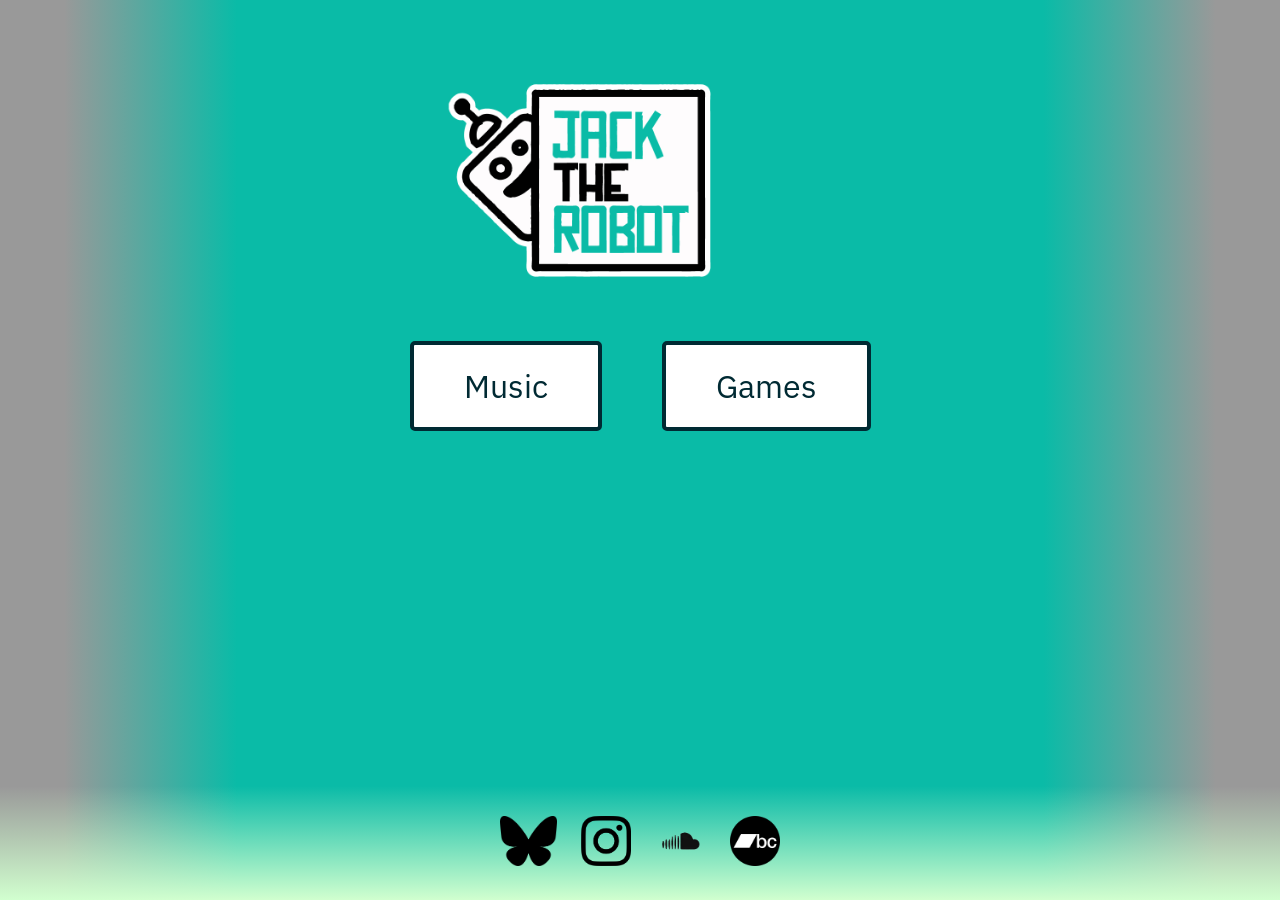
<file: index.html>
<!DOCTYPE html>

<html>

<head>
    <meta name="viewport" content="width=device-width, initial-scale=1.0">
    <link rel="stylesheet" href="css/Main.css">
    <link rel="stylesheet" href="css/Homepage.css">
    <title>Jack The Robot</title>
    <link rel="icon" href="/personalImages/Favicon.png">
    <link href="https://fonts.googleapis.com/css?family=Amatic+SC" rel="stylesheet">
    <link href="https://fonts.googleapis.com/css?family=IBM+Plex+Sans&display=swap" rel="stylesheet">
</head>

<body>
    <div id="content">
        <img id="logo" alt="Jack The Robot Logo" src="personalImages/Logo-JackTheRobotGames-OnTeal.jpg" />
        <nav>
            <a class="button" href="music.html">Music</a>
            <a class="button" href="games.html">Games</a>
        </nav>
    </div>

    <div id="homepageFooter"></div>

    <script src="Scripts/Main.js"></script>
</body>

</html>
</file>
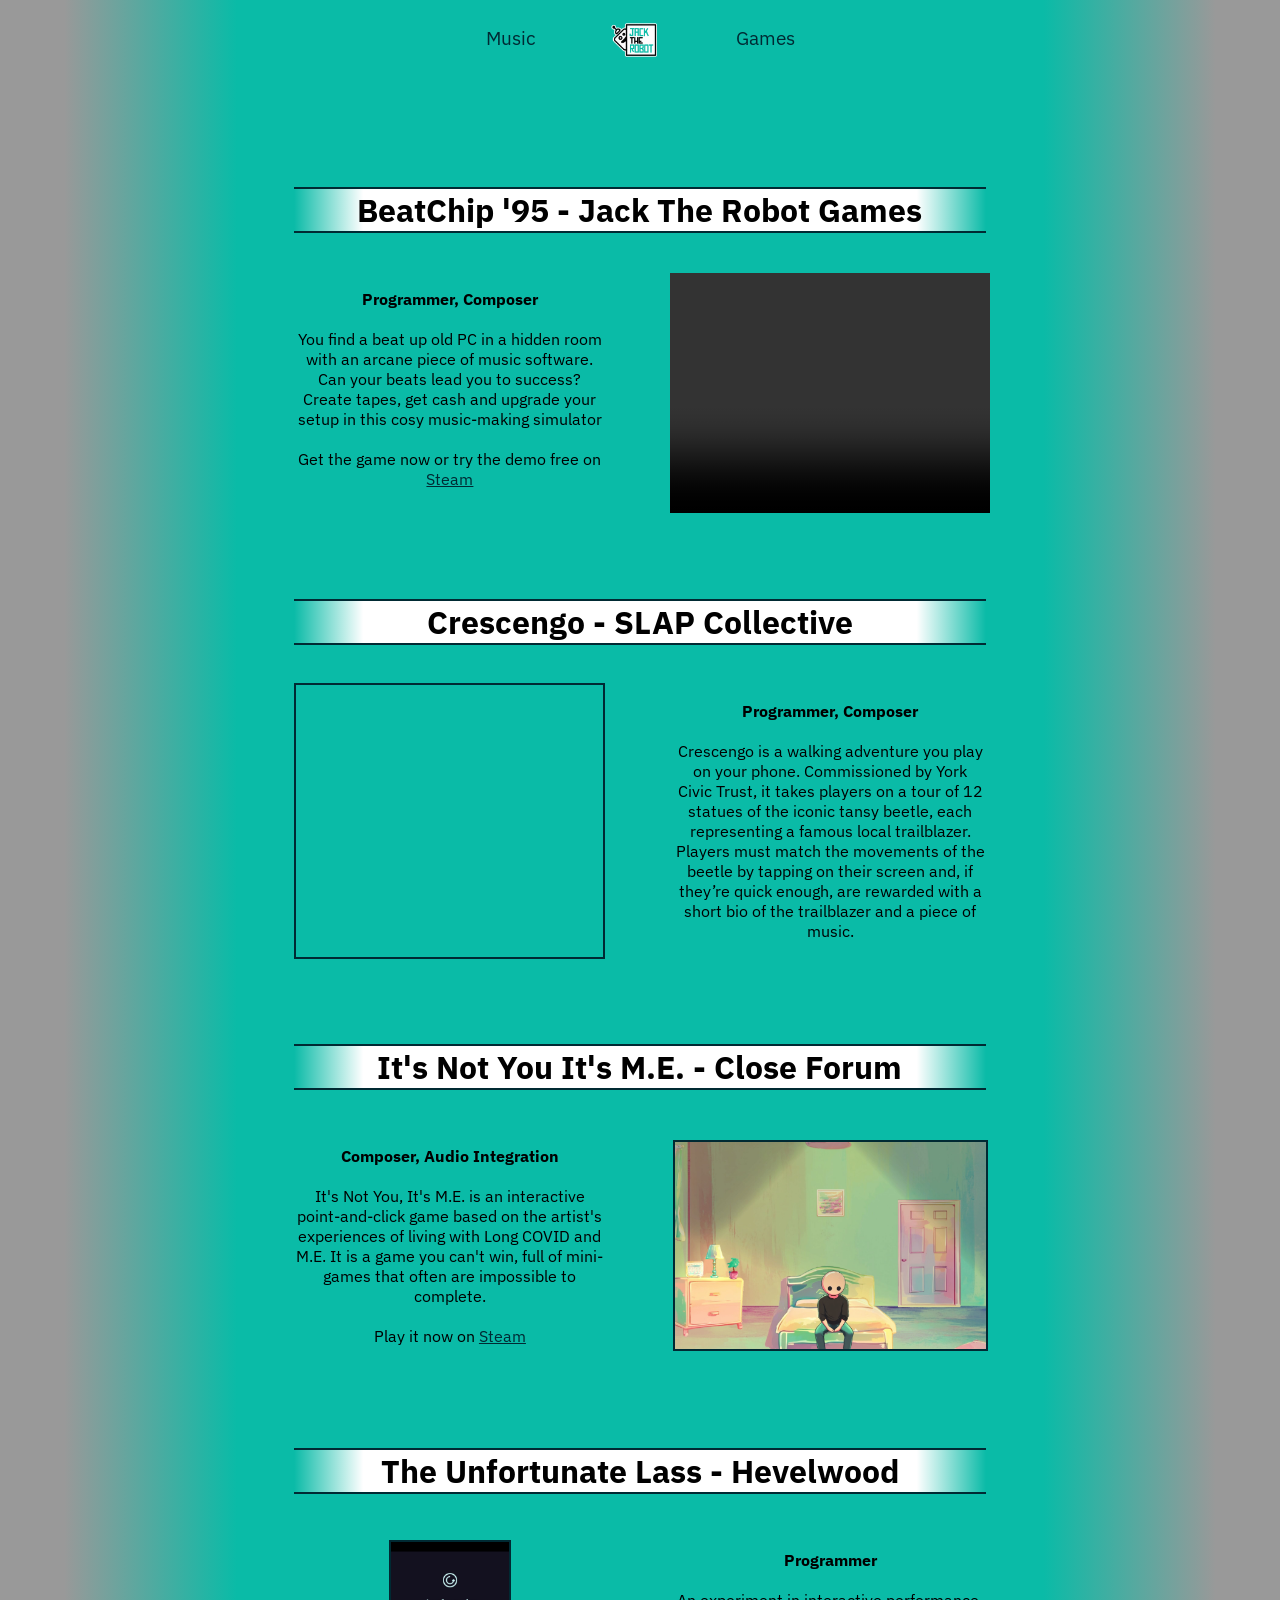
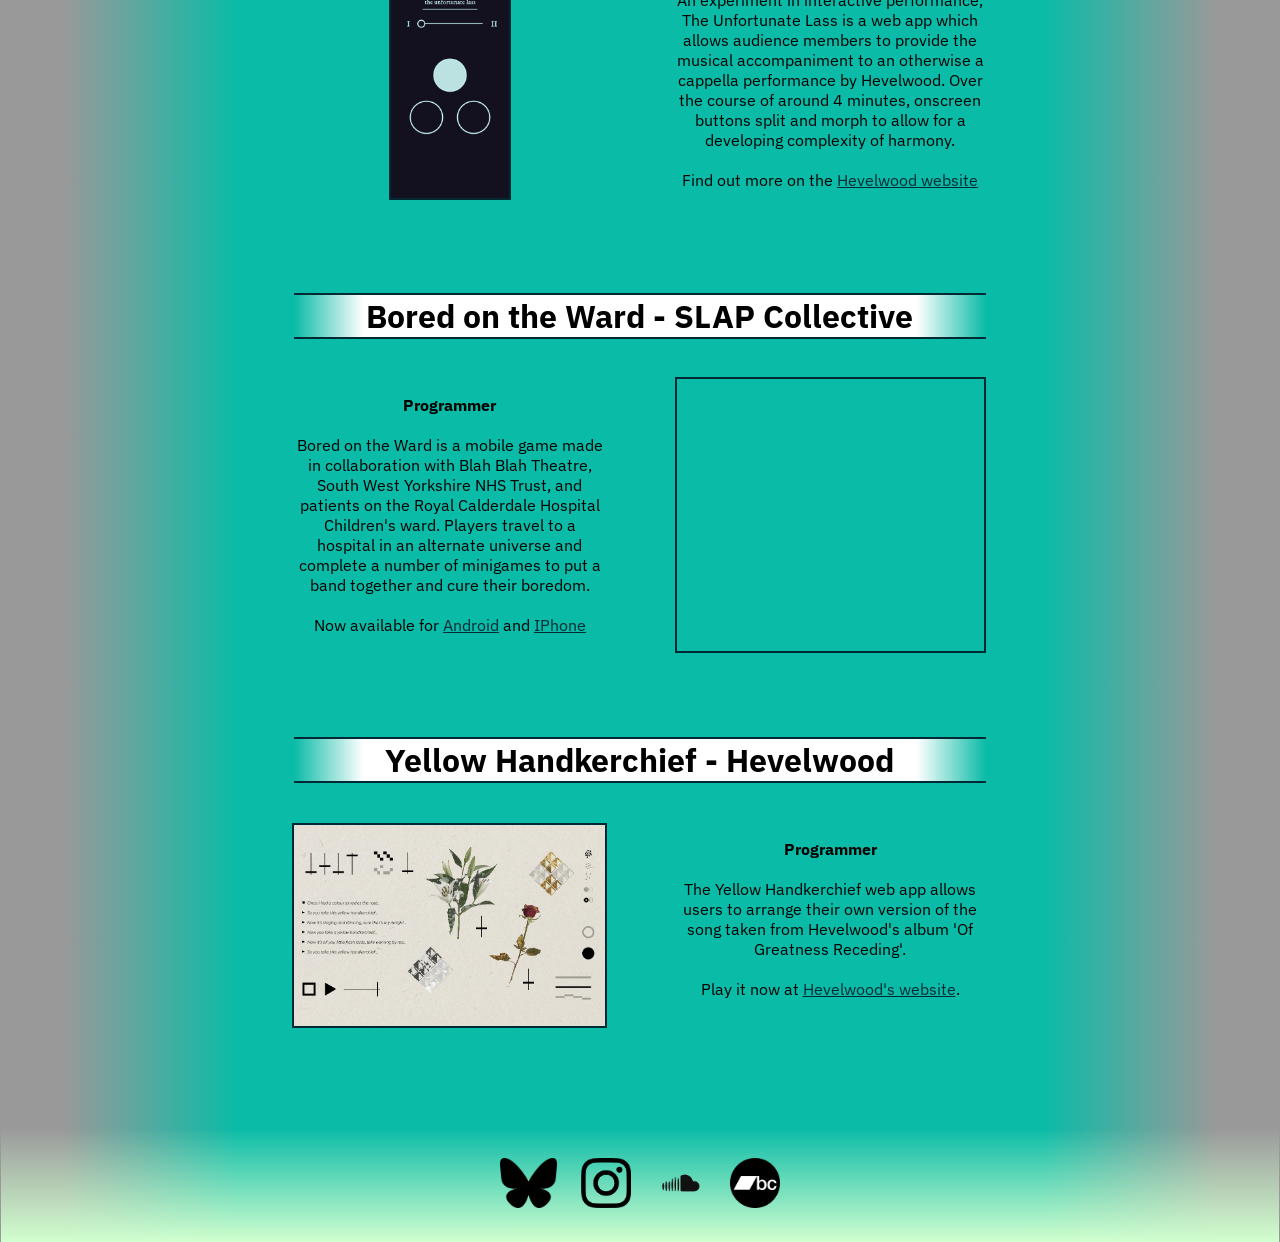
<file: games.html>
<!DOCTYPE html>

<html>

<head>
    <meta name="viewport" content="width=device-width, initial-scale=1.0">
    <link rel="Stylesheet" href="css/Main.css">
    <link rel="Stylesheet" href="css/ProjectCard.css">
    <title>Games | Jack The Robot</title>
    <link rel="icon" type="image/x-icon" href="/personalImages/Favicon.png">
    <link href="https://fonts.googleapis.com/css?family=IBM+Plex+Sans&display=swap" rel="stylesheet">
</head>

<body>
    
    <div id="header"></div>

    <div id="content">

        <div class="Spacer"></div>

        <!--BEATCHIP-->

        <div class="ProjectCardLeft">
            <h2>BeatChip '95 - Jack The Robot Games</h2>
            <div class = mobileImage>
                <video width="320" height="240" controls>
                    <source src="Videos/BeatChip95-Trailer-web.mp4" type="video/mp4">
                </video>
            </div>
            <p>
                <b>Programmer, Composer</b>
                <br><br>
                You find a beat up old PC in a hidden room with an arcane piece of music software. Can your beats lead you to success? Create tapes, get cash and upgrade your setup in this cosy music-making simulator
                <br><br>
                Get the game now or try the demo free on <a href="https://store.steampowered.com/app/4250100/BeatChip_95/" target="_blank" rel="external">Steam</a>
            </p>
            <div class = imageRight>
                <video width="320" height="240" controls>
                    <source src="Videos/BeatChip95-Trailer-web.mp4" type="video/mp4">
                </video>
            </div>
        </div>

        <!--CRESCENGO-->
        <div class="ProjectCardRight">
            <h2>Crescengo - SLAP Collective</h2>
            <div class = image>
                <iframe src="https://www.youtube.com/embed/qSWQ0ElnzQ0?si=OCjk3XyEF9mV4mId"></iframe>
            </div>
            <p>
                <b>Programmer, Composer</b>
                <br><br>
                Crescengo is a walking adventure you play on your phone. Commissioned by York Civic Trust, it takes players on a tour of 12 statues of the iconic tansy beetle, each representing a famous local trailblazer. Players must match the movements of the beetle by tapping on their screen and, if they’re quick enough, are rewarded with a short bio of the trailblazer and a piece of music.
            </p>
        </div>

        <!--IT'S NOT YOU-->

        <div class="ProjectCardLeft">
            <h2>It's Not You It's M.E. - Close Forum</h2>
            <div class = mobileImage>
            <img src="projectImages/It's Not You.jpg" alt="It's Not You It's M.E. promo image" />
            </div>
            <p>
                <b>Composer, Audio Integration</b>
                <br><br>
                It's Not You, It's M.E. is an interactive point-and-click game based on the artist's experiences of living with Long COVID and M.E. It is a game you can't win, full of mini-games that often are impossible to complete.
                <br><br>
                Play it now on <a href="https://store.steampowered.com/app/4109440/Its_Not_You_Its_ME/" target="_blank" rel="external">Steam</a>
            </p>
            <div class = imageRight>
            <img src="projectImages/It's Not You.jpg" alt="It's Not You It's M.E. promo image" />
            </div>
        </div>

        <!--THE UNFORTUNATE LASS-->

        <div class="ProjectCardRight">
            <h2>The Unfortunate Lass - Hevelwood</h2>
            <div class = image>
            <img src="projectImages/UnfortunateLass.jpg" alt="Unfortunate Lass Screenshot" />
            </div>
            <p>
                <b>Programmer</b>
                <br><br>
                An experiment in interactive performance, The Unfortunate Lass is a web app which allows audience members to provide the musical accompaniment to an otherwise a cappella performance by Hevelwood. Over the course of around 4 minutes, onscreen buttons split and morph to allow for a developing complexity of harmony.
                <br><br>
                Find out more on the <a href="https://www.hevelwood.com/" target="_blank" rel="external">Hevelwood website</a>
            </p>
        </div>

        <!--BORED ON THE WARD-->

        <div class="ProjectCardLeft">
            <h2>Bored on the Ward - SLAP Collective</h2>
            <div class = mobileImage>
            <iframe src="https://www.youtube.com/embed/I3x4KXWPwZw?si=oVd1nVtRYz0YwXmG"></iframe>
            </div>
            <p>
                <b>Programmer</b>
                <br><br>
                Bored on the Ward is a mobile game made in collaboration with Blah Blah Theatre, South West Yorkshire NHS Trust, and patients on the Royal Calderdale Hospital Children's ward. Players travel to a hospital in an alternate universe and complete a number of minigames to put a band together and cure their boredom.
                <br><br>
                Now available for <a href="https://play.google.com/store/apps/details?id=com.SLAPCollective.BoredontheWard&hl=en" target="_blank" rel="external">Android</a> and <a href="https://apps.apple.com/gb/app/bored-on-the-ward/id6755676485" target="_blank" rel="external">IPhone</a>
            </p>
            <div class = imageRight>
            <iframe src="https://www.youtube.com/embed/I3x4KXWPwZw?si=oVd1nVtRYz0YwXmG"></iframe>
            </div>
        </div>

        <!--YELLOW HANDKERCHIEF-->

        <div class="ProjectCardRight">
            <h2>Yellow Handkerchief - Hevelwood</h2>
            <div class = image>
            <img src="projectImages/Yellow Handkerchief.png" alt="Yellow Handkerchief Screenshot" />
            </div>
            <p>
                <b>Programmer</b>
                <br><br>
                The Yellow Handkerchief web app allows users to arrange their own version of the song taken from Hevelwood's album 'Of Greatness Receding'.
                <br><br>
                Play it now at <a href="https://hevelwood.com/yellow-handkerchief" target="_blank" rel="external">Hevelwood's website</a>.
            </p>
        </div>

        <div class="Spacer"></div>

        <div id="footer"></div>
    </div>

    
    <script src="Scripts/Main.js"></script>

</body>

</html>
</file>
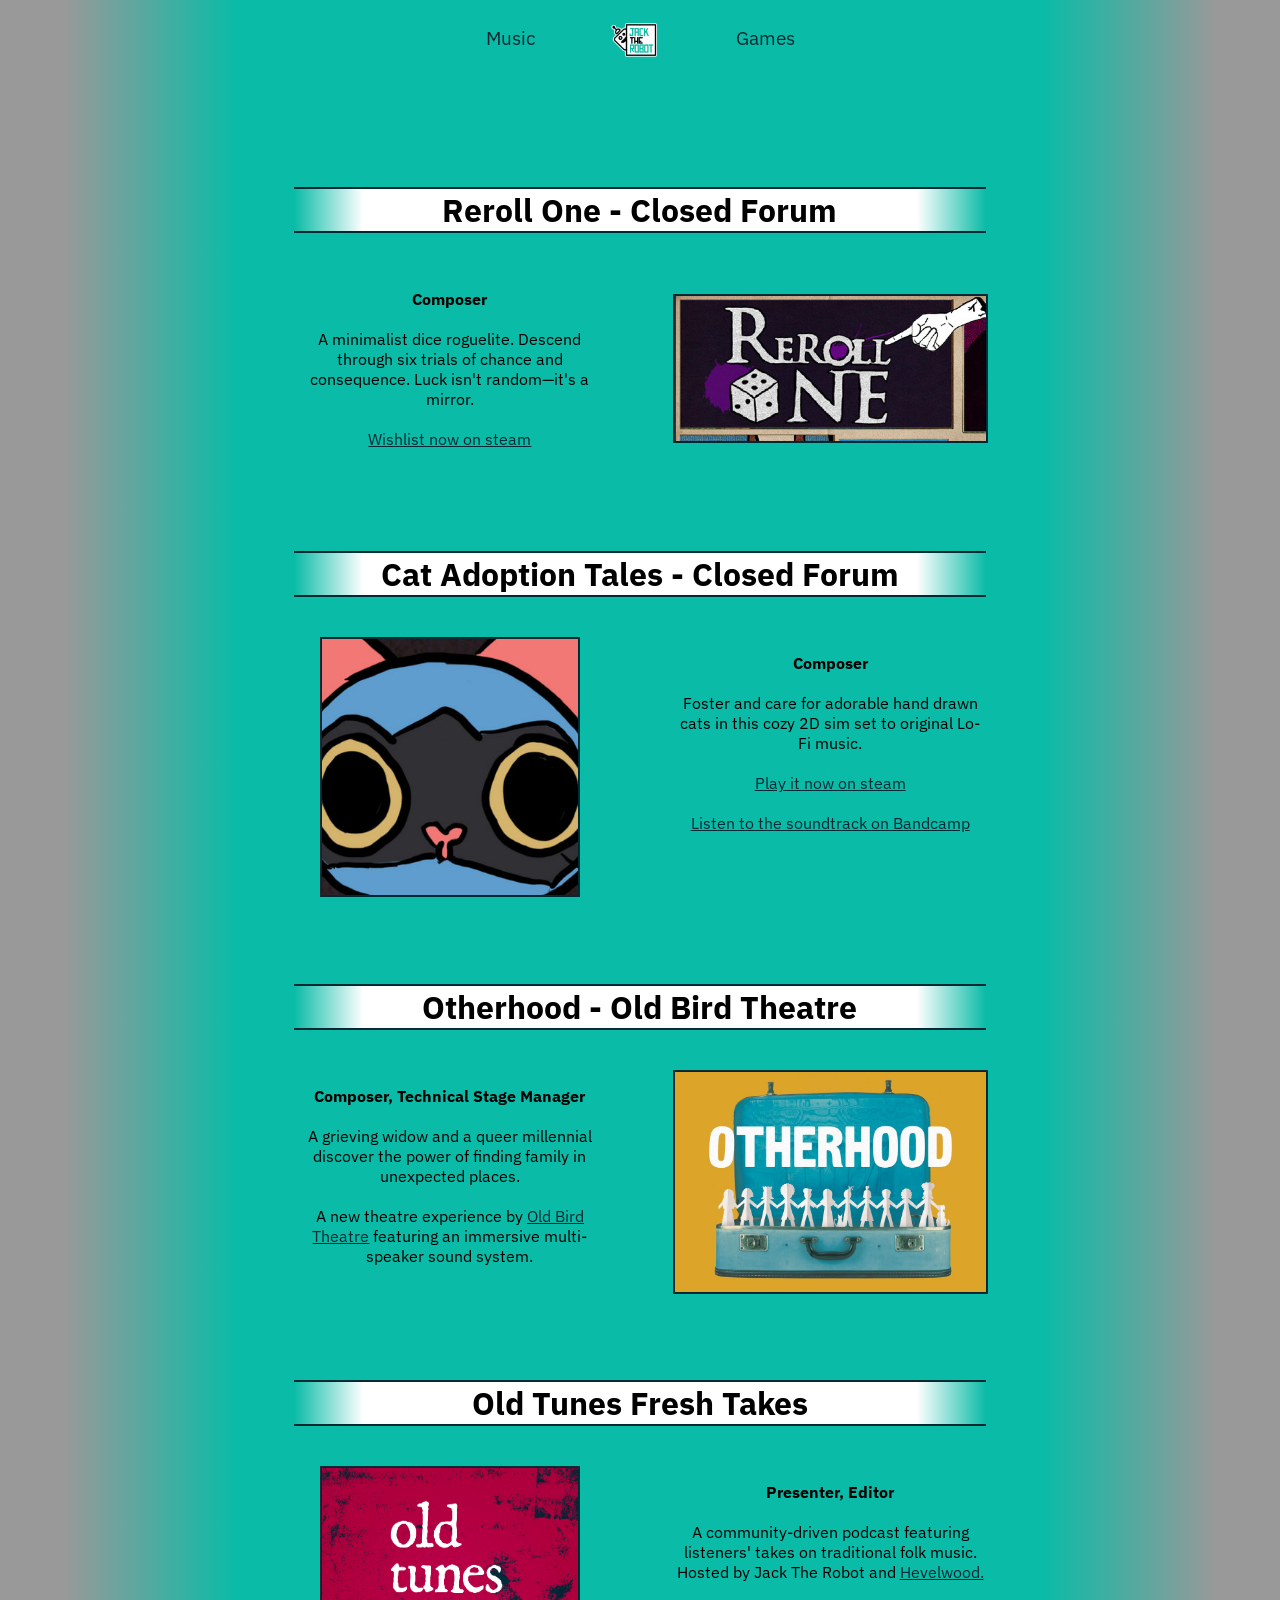
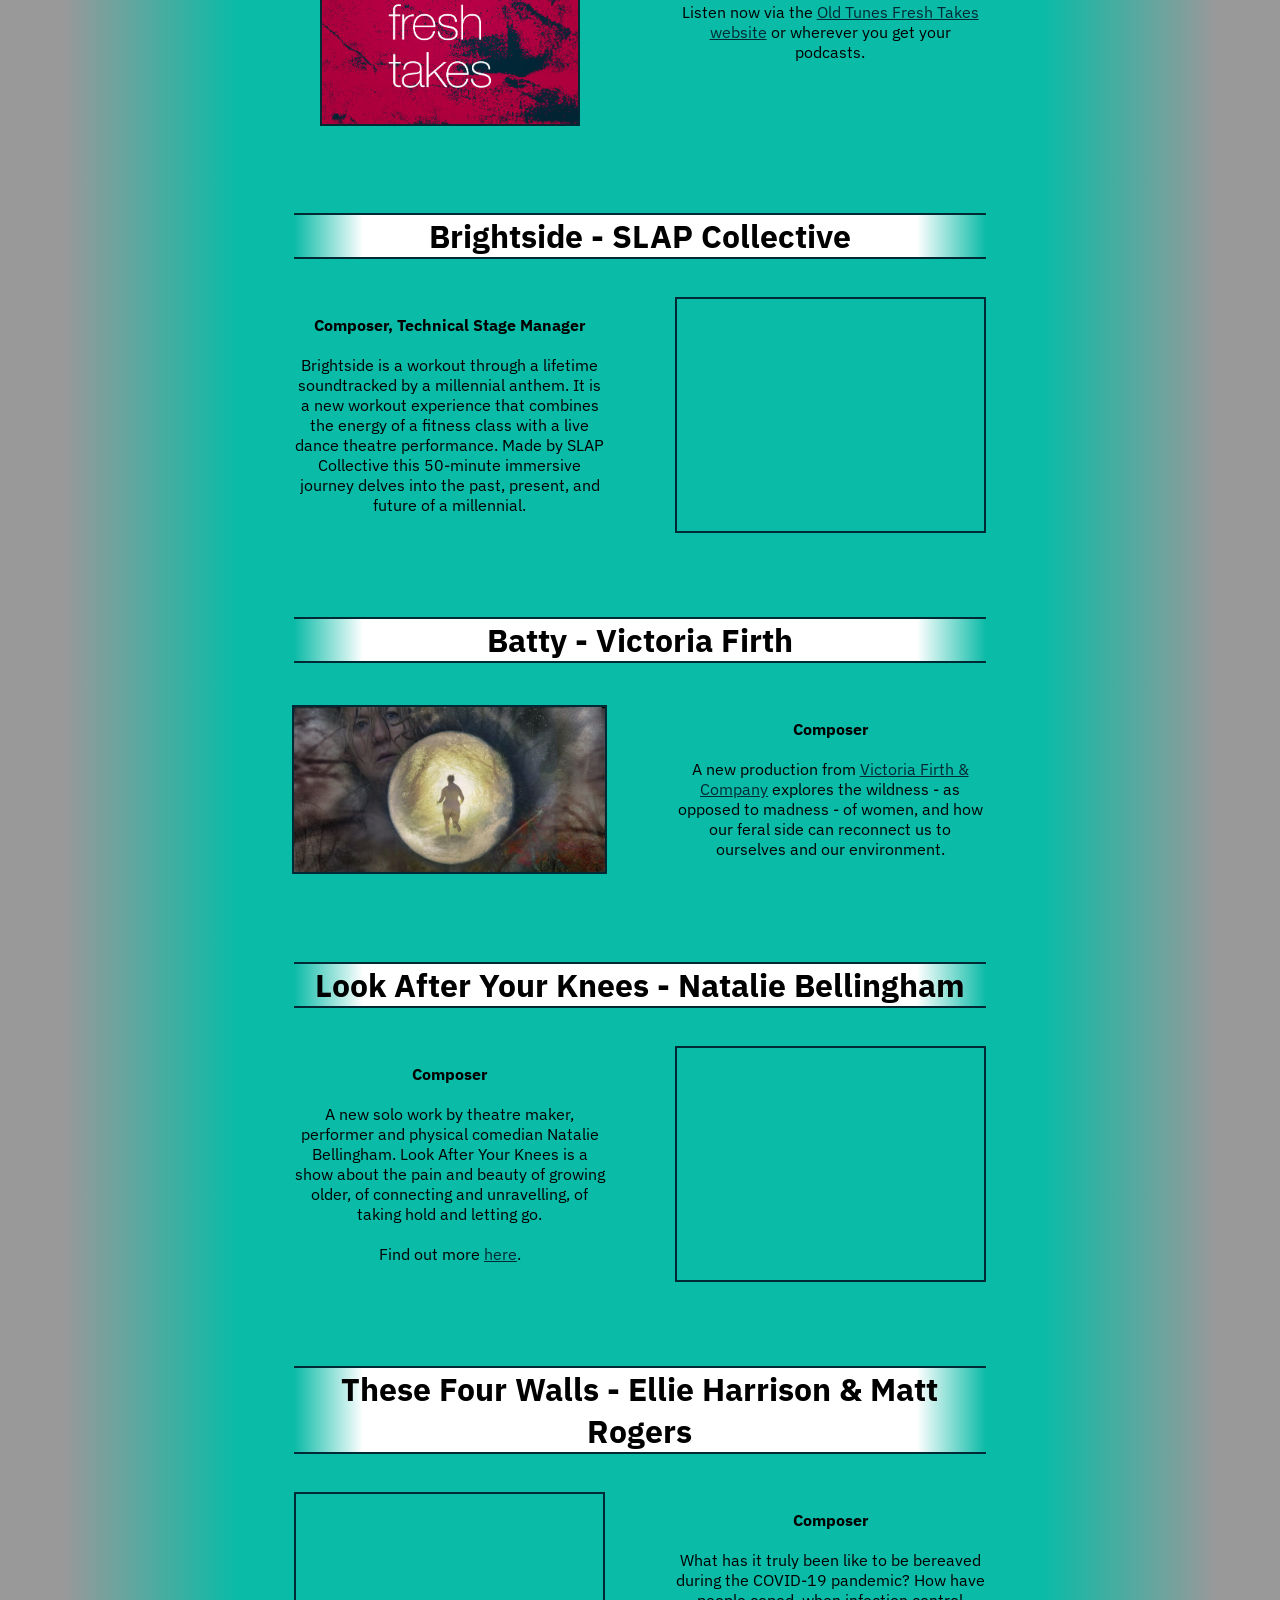
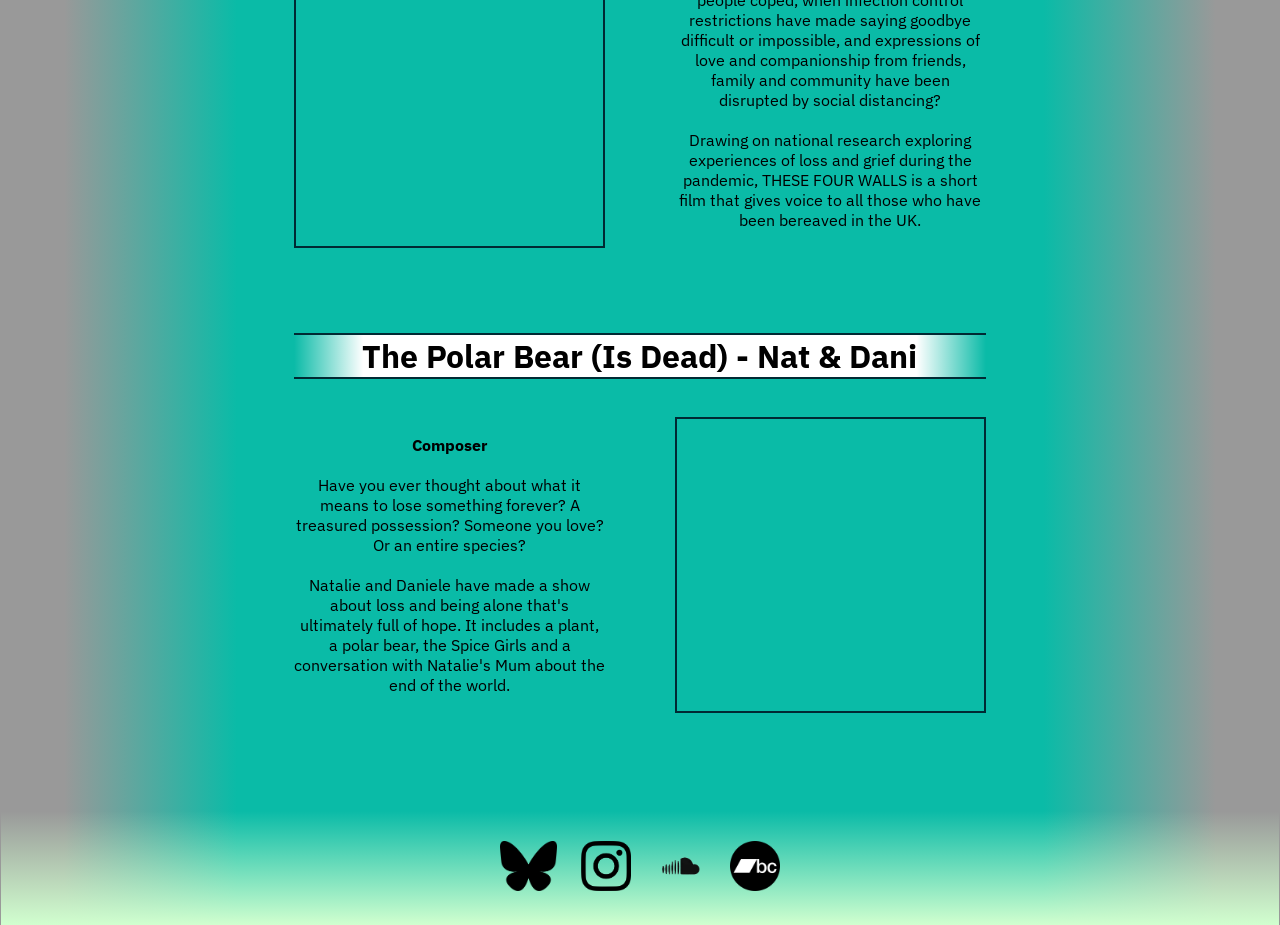
<file: music.html>
<!DOCTYPE html>

<html>

<head>
    <meta name="viewport" content="width=device-width, initial-scale=1.0">
    <link rel="Stylesheet" href="css/Main.css">
    <link rel="Stylesheet" href="css/ProjectCard.css">
    <title>Music | Jack The Robot</title>
    <link rel="icon" type="image/x-icon" href="/personalImages/Favicon.png">
    <link href="https://fonts.googleapis.com/css?family=IBM+Plex+Sans&display=swap" rel="stylesheet">
</head>

<body>
    
    <div id="header"></div>

    <div id="content">

        <div class="Spacer"></div>

        <!--REROLL ONE-->

        <div class="ProjectCardLeft">
            <h2>Reroll One - Closed Forum</h2>
            <div class = mobileImage>
                <img src="projectImages/RerollOne.jpg" alt="Reroll One Logo" />
            </div>
            <p>
                <b>Composer</b>
                <br><br>
                A minimalist dice roguelite. Descend through six trials of chance and consequence. Luck isn't random—it's a mirror.
                <br><br>
                <a href = "https://store.steampowered.com/app/4157580/Reroll_One/" target="_blank" rel="external">Wishlist now on steam</a>
            </p>
            <div class = imageRight>
                <img src="projectImages/RerollOne.jpg" alt="Reroll One Logo" />
            </div>
        </div>

        <!--CAT ADOPTION TALES-->

        <div class="ProjectCardRight">
            <h2>Cat Adoption Tales - Closed Forum</h2>
            <div class = image>
            <img src="projectImages/CAT.jpg" alt="Cat Adoption Tales Logo" />
            </div>
            <p>
                <b>Composer</b>
                <br><br>
                Foster and care for adorable hand drawn cats in this cozy 2D sim set to original Lo-Fi music.
                <br><br>
                <a href = "https://store.steampowered.com/app/4091580/Cat_Adoption_Tales/" target="_blank" rel="external">Play it now on steam</a>
                <br><br>
                <a href = "https://jacktherobot.bandcamp.com/album/cat-adoption-tales-ost" target="_blank" rel="external">Listen to the soundtrack on Bandcamp</a>
            </p>
        </div>

        <!--REROLL ONE-->

        <div class="ProjectCardLeft">
            <h2>Otherhood - Old Bird Theatre</h2>
            <div class = mobileImage>
            <img src="projectImages/Otherhood.jpg" alt="Otherhood Logo" />
            </div>
            <p>
                <b>Composer, Technical Stage Manager</b>
                <br><br>
                A grieving widow and a queer millennial discover the power of finding family in unexpected places.
                <br><br>
                A new theatre experience by <a href = "https://www.instagram.com/oldbirdtheatre/" target="_blank" rel="external">Old Bird Theatre</a> featuring an immersive multi-speaker sound system.
            </p>
            <div class = imageRight>
            <img src="projectImages/Otherhood.jpg" alt="Otherhood Logo" />
            </div>
        </div>

        <!--OTFT-->

        <div class="ProjectCardRight">
            <h2>Old Tunes Fresh Takes</h2>
            <div class = image>
            <img src="projectImages/otft-SocialLogo.png" alt="Old Tunes Fresh Takes Logo" />
            </div>
            <p>
                <b>Presenter, Editor</b>
                <br><br>
                A community-driven podcast featuring listeners' takes on traditional folk music. Hosted by Jack The Robot and <a href = "https://www.hevelwood.com/" target="_blank" rel="external">Hevelwood.</a>
                <br><br>
                Listen now via the <a href = "https://oldtunesfreshtakes.com/" target="_blank" rel="external">Old Tunes Fresh Takes website</a> or wherever you get your podcasts.
            </p>
        </div>

        <!--BRIGHTSIDE-->

        <div class="ProjectCardLeft">
            <h2>Brightside - SLAP Collective</h2>
            <div class = mobileImage>
            <iframe src="https://www.youtube.com/embed/I3x4KXWPwZw?si=oVd1nVtRYz0YwXmG"></iframe>
            </div>
            <p>
                <b>Composer, Technical Stage Manager</b>
                <br><br>
                Brightside is a workout through a lifetime soundtracked by a millennial anthem. It is a new workout experience that combines the energy of a fitness class with a live dance theatre performance. Made by SLAP Collective this 50-minute immersive journey delves into the past, present, and future of a millennial.
            </p>
            <div class = imageRight>
            <iframe src="https://www.youtube.com/embed/I3x4KXWPwZw?si=oVd1nVtRYz0YwXmG"></iframe>
            </div>
        </div>

        <!--BATTY-->

        <div class="ProjectCardRight">
            <h2>Batty - Victoria Firth</h2>
            <div class = image>
            <img src="projectImages/Batty.jpg" alt="Batty promo image" />
            </div>
            <p>
                <b>Composer</b>
                <br><br>
                A new production from <a href = "https://www.victoriafirth.co.uk/" target="_blank" rel="external">Victoria Firth & Company</a> explores the wildness - as opposed to madness - of women, and how our feral side can reconnect us to ourselves and our environment.
            </p>
        </div>

        <!--LOOK AFTER YOUR KNEES-->

        <div class="ProjectCardLeft">
            <h2>Look After Your Knees - Natalie Bellingham</h2>
            <div class = mobileImage>
            <iframe src="https://www.youtube.com/embed/Fm3U8N4g1M8?si=8kov14Is6szcF5H3"></iframe>
            </div>
            <p>
                <b>Composer</b>
                <br><br>
                A new solo work by theatre maker, performer and physical comedian Natalie Bellingham. Look After Your Knees is a show about the pain and beauty of growing older, of connecting and unravelling, of taking hold and letting go.
                <br><br>
                Find out more <a href="https://lookafteryourknees.show/" target="_blank" rel="external">here</a>.
            </p>
            <div class = imageRight>
            <iframe src="https://www.youtube.com/embed/Fm3U8N4g1M8?si=8kov14Is6szcF5H3"></iframe>
            </div>
        </div>

        <!--THESE FOUR WALLS-->

        <div class="ProjectCardRight">
            <h2>These Four Walls - Ellie Harrison & Matt Rogers</h2>
            <div class = image>
            <iframe src="https://player.vimeo.com/video/709404846?h=50a5d69e59"></iframe>
            </div>
            <p>
                <b>Composer</b>
                <br><br>
                What has it truly been like to be bereaved during the COVID-19 pandemic? How have people coped, when infection control restrictions have made saying goodbye difficult or impossible, and expressions of love and companionship from friends, family and community have been disrupted by social distancing?
                <br><br>
                Drawing on national research exploring experiences of loss and grief during the pandemic, THESE FOUR WALLS is a short film that gives voice to all those who have been bereaved in the UK.
        </div>

        <!--LOOK AFTER YOUR KNEES-->

        <div class="ProjectCardLeft">
            <h2>The Polar Bear (Is Dead) - Nat & Dani</h2>
            <div class = mobileImage>
            <iframe src="https://www.youtube.com/embed/pAalkVnZOSs?si=fpIkAFPLwNhU7w7_"></iframe>
            </div>
            <p>
                <b>Composer</b>
                <br><br>
                Have you ever thought about what it means to lose something forever? A treasured possession? Someone you love? Or an entire species?
                <br><br>
                Natalie and Daniele have made a show about loss and being alone that's ultimately full of hope. It includes a plant, a polar bear, the Spice Girls and a conversation with Natalie's Mum about the end of the world.
            </p>
            <div class = imageRight>
            <iframe src="https://www.youtube.com/embed/pAalkVnZOSs?si=fpIkAFPLwNhU7w7_"></iframe>
            </div>
        </div>

        <div class="Spacer"></div>

        <div id="footer"></div>
    </div>

    
    <script src="Scripts/Main.js"></script>

</body>

</html>
</file>
<file: css/Main.css>
﻿:root{
    --teal: rgb(10, 187, 167);
    --deepTeal: rgb(0, 42, 51);
    --lightTeal: rgb(209, 255, 207);
    --lowOpacityTeal: rgba(67, 238, 185, 0.5);
    --zeroOpacityTeal: rgba(67, 238, 185, 0);
}

@keyframes backgroundAnimation{
    0% {background-image: url(../woodsImages/stream1.jpg);}
    33% {background-image: url(../woodsImages/stream2.jpg);}
    66% {background-image: url(../woodsImages/stream3.jpg);}
    100% {background-image: url(../woodsImages/stream1.jpg);}
}

body{
    animation-name: backgroundAnimation;
    animation-duration: 4s;
    animation-iteration-count: infinite;
    background-size:cover;
    background-repeat:no-repeat;
    background-color: rgba(128,128,128,0.8);
    background-blend-mode: color;
    margin:0;
}

#content{
    width: 90%;
    min-height: 100vh;
    margin-left:auto;
    margin-right:auto;
    background: linear-gradient(
        to right,
        transparent 0%,
        var(--teal) 15%,
        var(--teal) 85%,
        transparent 100%
    );
}
</file>
<file: css/Homepage.css>
#logo{
    display:block;
    width: 40%;
    margin-left: 30%;
    position: relative;
    top:-50px;
    left:-50px;
}

nav{
    display: flex;
    justify-content: center;
    align-content: center;
    position:relative;
    top:-120px;
}

.button{
    text-decoration: none;
    color: var(--deepTeal);
    text-align: center;
    font-size: 2em;
    border: 4px solid var(--deepTeal);
    border-radius: 5px;
    background-color: rgb(255, 255, 255);
    padding-top: 20px;
    padding-bottom: 20px;
    padding-left: 50px;
    padding-right: 50px;
    margin-left: 30px;
    margin-right:30px;
    font-family: 'IBM Plex Sans', serif;
}

.button:hover{
    background-color: var(--lightTeal);
}

@media (max-width: 600px){
    #logo{
        top:50px;
        left:-20px;
    }

    nav{
        display:block;
        top:100px;
    }

    .button{
        display:block;
        width: 30%;
        margin-left:auto;
        margin-right:auto;
        margin-top: 30px;
        font-size:1.5em;

        padding-top: 10px;
        padding-bottom: 10px;
        padding-left: 25px;
        padding-right: 25px;
    }
}
</file>
<file: css/ProjectCard.css>
.Spacer{
    height:100px;
}

.ProjectCardLeft,
.ProjectCardRight{
    display: grid;
    width:60%;
    margin-left:auto;
    margin-right:auto;
    margin-top:60px;
    grid-template-columns: 45% 10% 45%;
    font-family: 'IBM Plex Sans', serif;
    text-align: center;
}

.ProjectCardLeft img,
.ProjectCardRight img{
    display: block;
    height: auto;
    max-width: 100%;
    max-height: 256px;
    border: 2px solid var(--deepTeal);
}

.ProjectCardLeft iframe,
.ProjectCardRight iframe{
    width: 100%;
    height: 100%;
    min-height: 200px;
    border: 2px solid var(--deepTeal);
}

.ProjectCardLeft h2,
.ProjectCardRight h2{
    width: 100%;
    grid-column: span 3;
    font-size: 2em;
    border-top: 2px solid var(--deepTeal);
    border-bottom: 2px solid var(--deepTeal);
    margin-bottom: 40px;
    background-image: linear-gradient(
        to right,
        transparent 0%,
        rgba(255, 255, 255, 1) 10%,
        rgba(255, 255, 255, 1) 90%,
        transparent 100%
    );
}

.ProjectCardRight p{
    grid-column-start: 3;
}

a{
    color: var(--deepTeal);
}

.mobileImage{
    display: none;
    
}

.image,
.imageRight{
    display: flex;
    justify-content: center;
    align-items: center;
}

.imageRight{
    grid-column-start: 3;
}

@media(max-width:800px){
    .imageRight{
        display: none;
    }

    .ProjectCardRight p{
        grid-column-start: 1;
    }

    .ProjectCardLeft p{
        grid-column-start: 1;
    }

    .ProjectCardLeft,
    .ProjectCardRight{
        grid-template-columns: 100%;
    }

    .mobileImage{
        display: flex;
        justify-content: center;
        align-items: center;
        grid-column-start: 1;
    }
}
</file>
